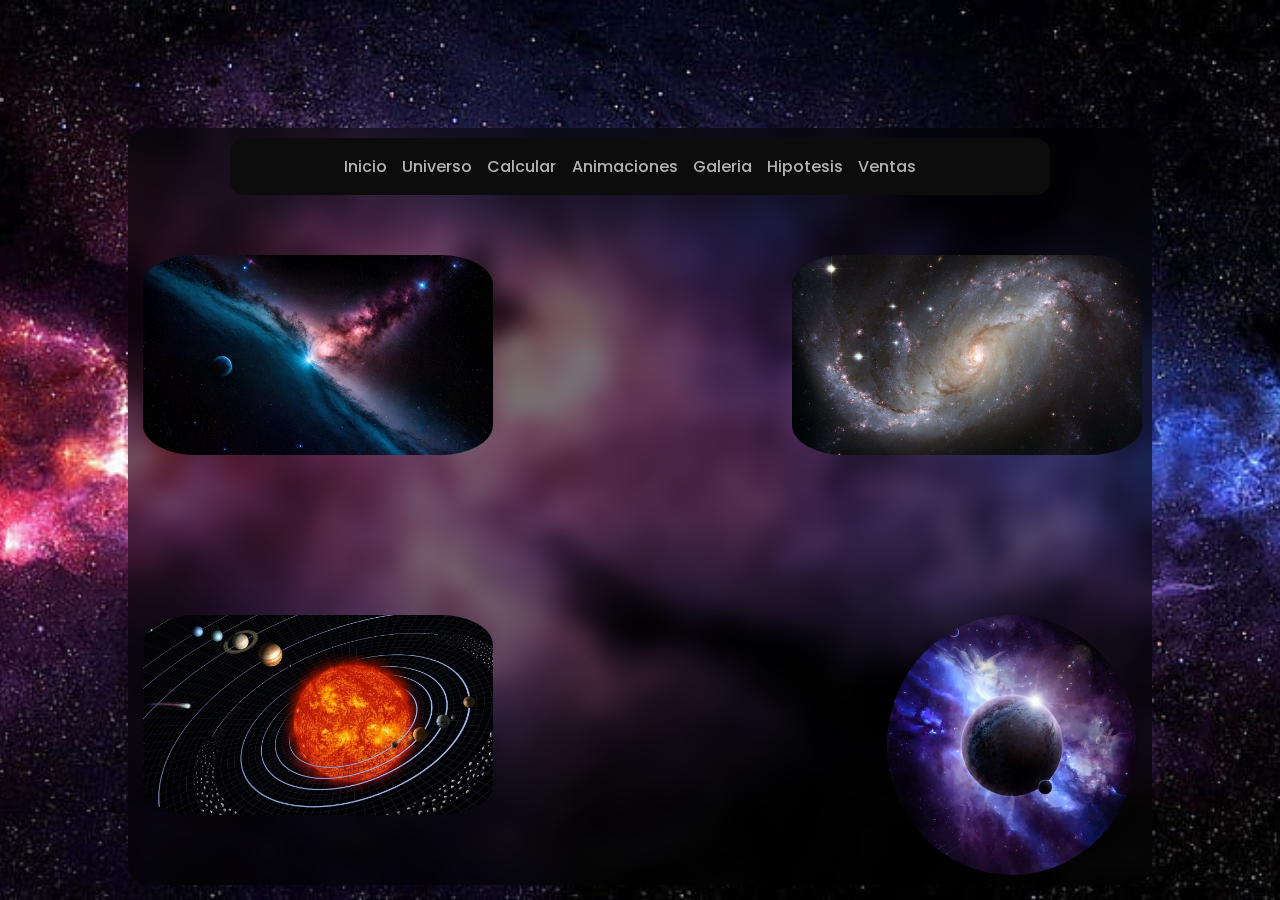
<file: index.html>
<!DOCTYPE html>
<html lang="es">
<head>
    <meta charset="UTF-8">
    <meta name="viewport" content="width=device-width, initial-scale=1.0">
    <title>Inicio</title>
    <link rel="stylesheet" href="./css/inicio.css">
    <link rel="stylesheet" href="./css/mediaquery.css">
    <link rel="stylesheet" href="https://cdnjs.cloudflare.com/ajax/libs/font-awesome/6.4.2/css/all.min.css" integrity="sha512-z3gLpd7yknf1YoNbCzqRKc4qyor8gaKU1qmn+CShxbuBusANI9QpRohGBreCFkKxLhei6S9CQXFEbbKuqLg0DA==" crossorigin="anonymous" referrerpolicy="no-referrer" />
</head>
<body>
     
    
    <div class="cuadroCentro">
       <label for="" class="icons">
                <i class="fa fa-bars"></i>    
            </label>
        <header class="header">
           
        <nav class="navbar">
            <a href="inicio.html"><i class="fa fa-house"></i>  Inicio</a>
             <a href="universo.html"><i class="fa fa-earth-americas"></i> Universo</a>
             <a href="calcular.html"><i class="fa fa-calculator"></i> Calcular</a>
             <a href="animaciones.html"><i class="fa fa-wand-magic-sparkles"></i> Animaciones</a>
             <a href="galeria.html"><i class="fa fa-image"></i> Galeria</a>
             <a href="hipotesis.html"><i class="fa fa-comments"></i> Hipotesis</a>
             <a href="ventas.html"><i class="fa fa-cart-shopping"></i> Ventas</a>
        </nav>
       </header> 
      
  <div class="imagenesarriba">
        <div class="img3"><img src="./img/galaxia1.jpg" alt=""></div> 
        <div class="img1"><img src="./img/galaxia.jpg" alt=""></div>
    </div>
        <h1 class="paragraph">UNIVERSO</h1>

        <div class="imagenesabajo">
            <div class="img1"><img src="./img/sistemasolar.jpg" alt=""></div> 
            <div class="img2"><img src="./img/planeta.webp" alt=""></div>
        </div>

    </div>

</body>
</html>
</file>
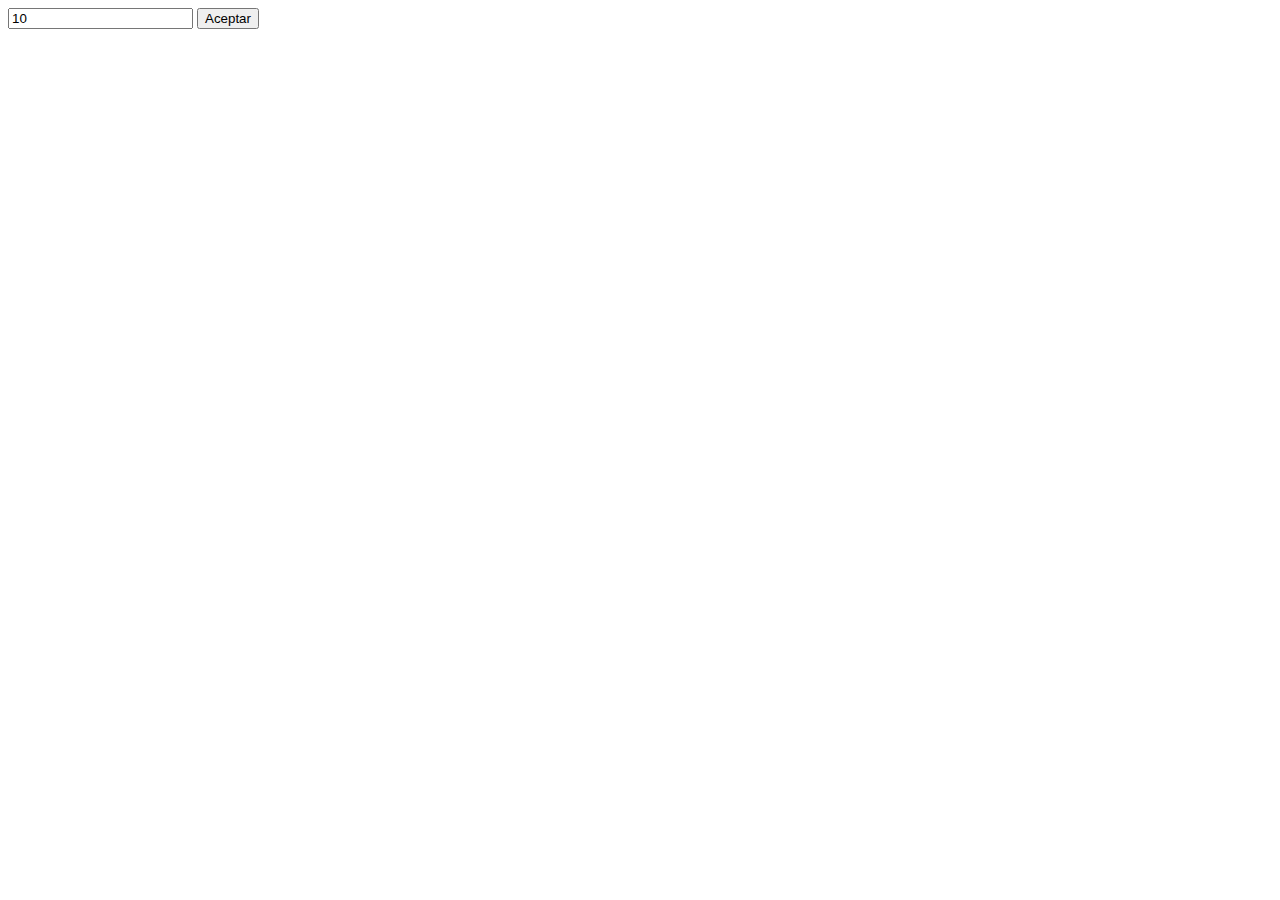
<file: unidad3/index.html>
<!DOCTYPE html>
<html lang="es">
<head>
    <meta charset="UTF-8">
    <meta name="viewport" content="width=device-width, initial-scale=1.0">
    <title>JavaScript</title>
</head>
<body>

    <input type="text" id="txtNumero" value="10">
    <button id="btnAceptar">Aceptar</button>
    
    <script>
      // alert("Hola mundo");
      //console.log("hola mundo")

      var txtNumero=document.getElementById("txtNumero")
      var btn = document.getElementById("btnAceptar")
      btn.addEventListener('click',()=>{

        let x =txtNumero.value
        if(x < 18){
            alert("Eres menor de edad y has vivido: "+(x*365))
        }else if (x>=18 && x<=60){
            alert("Eres mayor de edad y has vivido: "+(x*365))
        }else{
            alert("Ya vas con mamá Coco y has vivido: "+(x*365))
        }

        btn.style.backgroundColor="#f00"
      })

    </script>

</body>
</html>
</file>
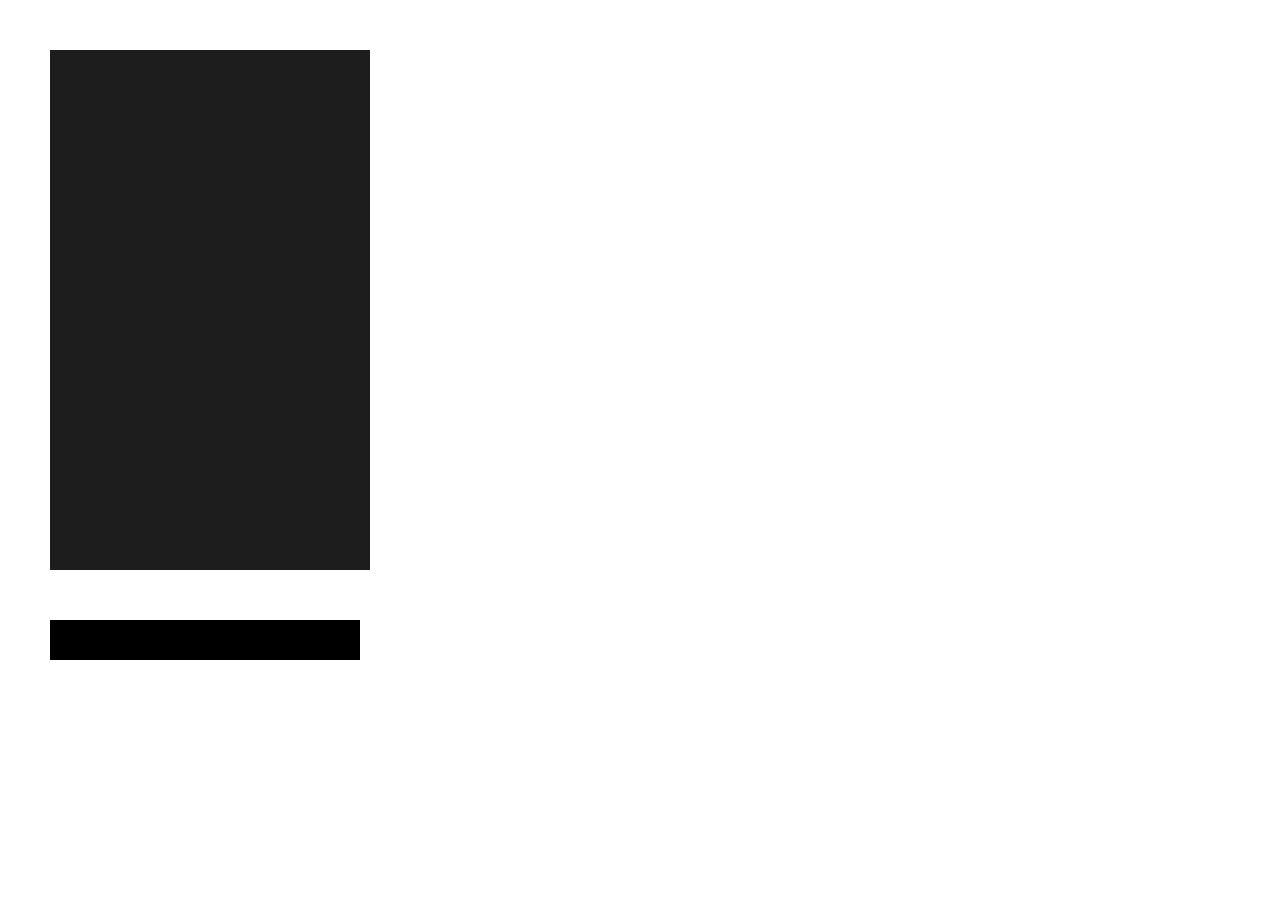
<file: unidad3/dom/index.html>
<!DOCTYPE html>
<html lang="es">
<head>
    <meta charset="UTF-8">
    <meta name="viewport" content="width=device-width, initial-scale=1.0">
    <title>Document</title>
    <link rel="stylesheet" href="styles.css">

</head>
<body>

   <div>
    <ul id="mensajes"></ul>
   </div>

   <div>
    <input type="text" id="txtMensaje">
   </div>

   <script>
      window.onload =()=>{
        var mensajes = document.querySelector("#mensajes")
        var txtMensaje = document.querySelector("#txtMensaje")
        var todo =""

        txtMensaje.addEventListener('keyup',(evt)=>{
            if(evt.keyCode ==13){
                todo+=`<li><div>${txtMensaje.value}</div></li>`
                 txtMensaje.value=""
                 mensajes.innerHTML = todo.trim() 
                 mensajes.scrollTop = mensajes.scrollHeight;
                 

            } 
        })

      }//funcion load

   </script>
    
</body>
</html>
</file>
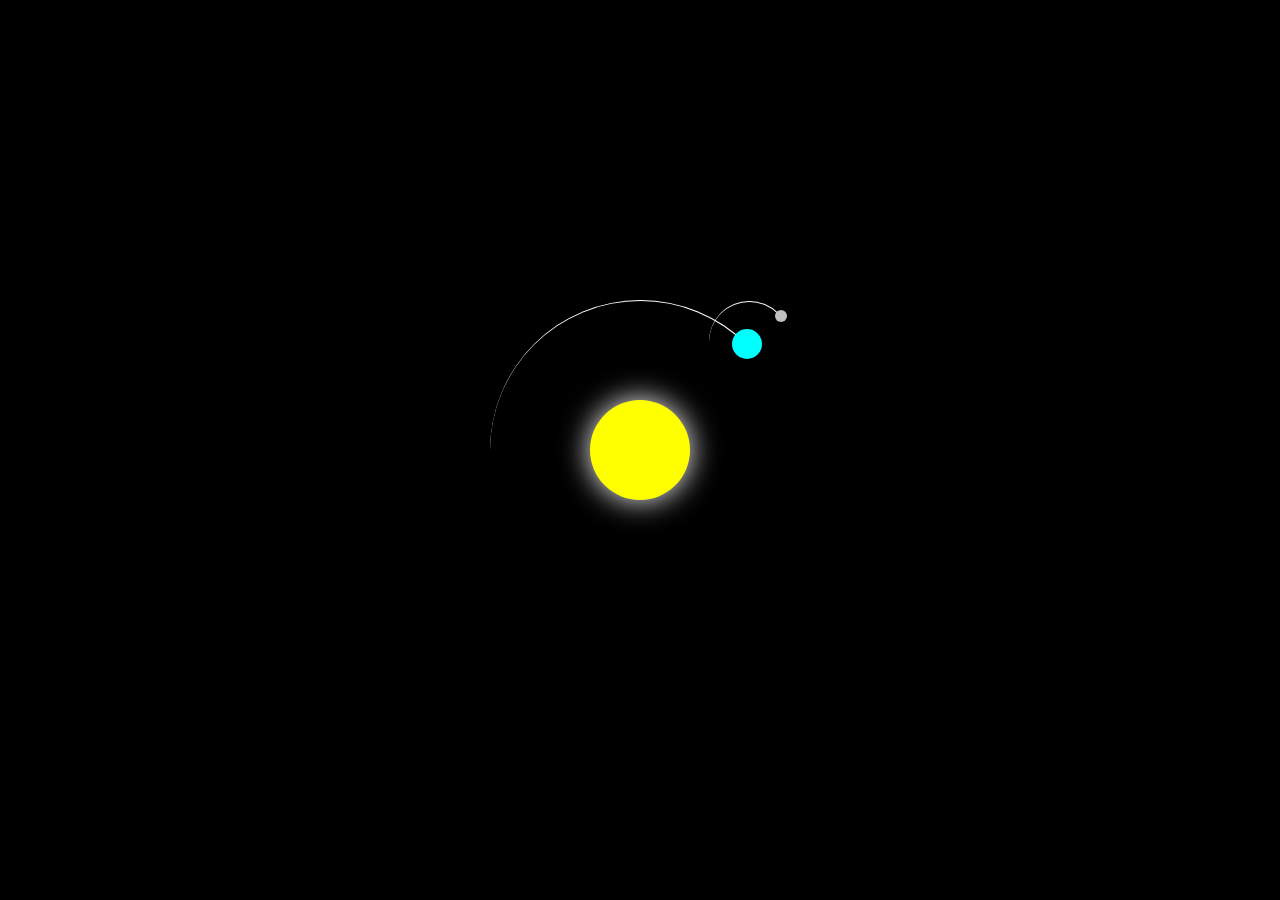
<file: animaciones.html>
<!DOCTYPE html>
<html lang="es">
<head>
    <meta charset="UTF-8">
    <meta name="viewport" content="width=device-width, initial-scale=1.0">
    <title>Animaciones</title>
    <link rel="stylesheet" href="./css/animaciones.css">
    <link rel="stylesheet" href="https://cdnjs.cloudflare.com/ajax/libs/font-awesome/6.4.2/css/all.min.css" integrity="sha512-z3gLpd7yknf1YoNbCzqRKc4qyor8gaKU1qmn+CShxbuBusANI9QpRohGBreCFkKxLhei6S9CQXFEbbKuqLg0DA==" crossorigin="anonymous" referrerpolicy="no-referrer" />
</head>

<body>
   <div class="conteiner">
        <div class="sol"></div>
           <div class="tierra">
              <div class="luna"></div>
           </div>
   </div>    
</body>
</html>
</file>
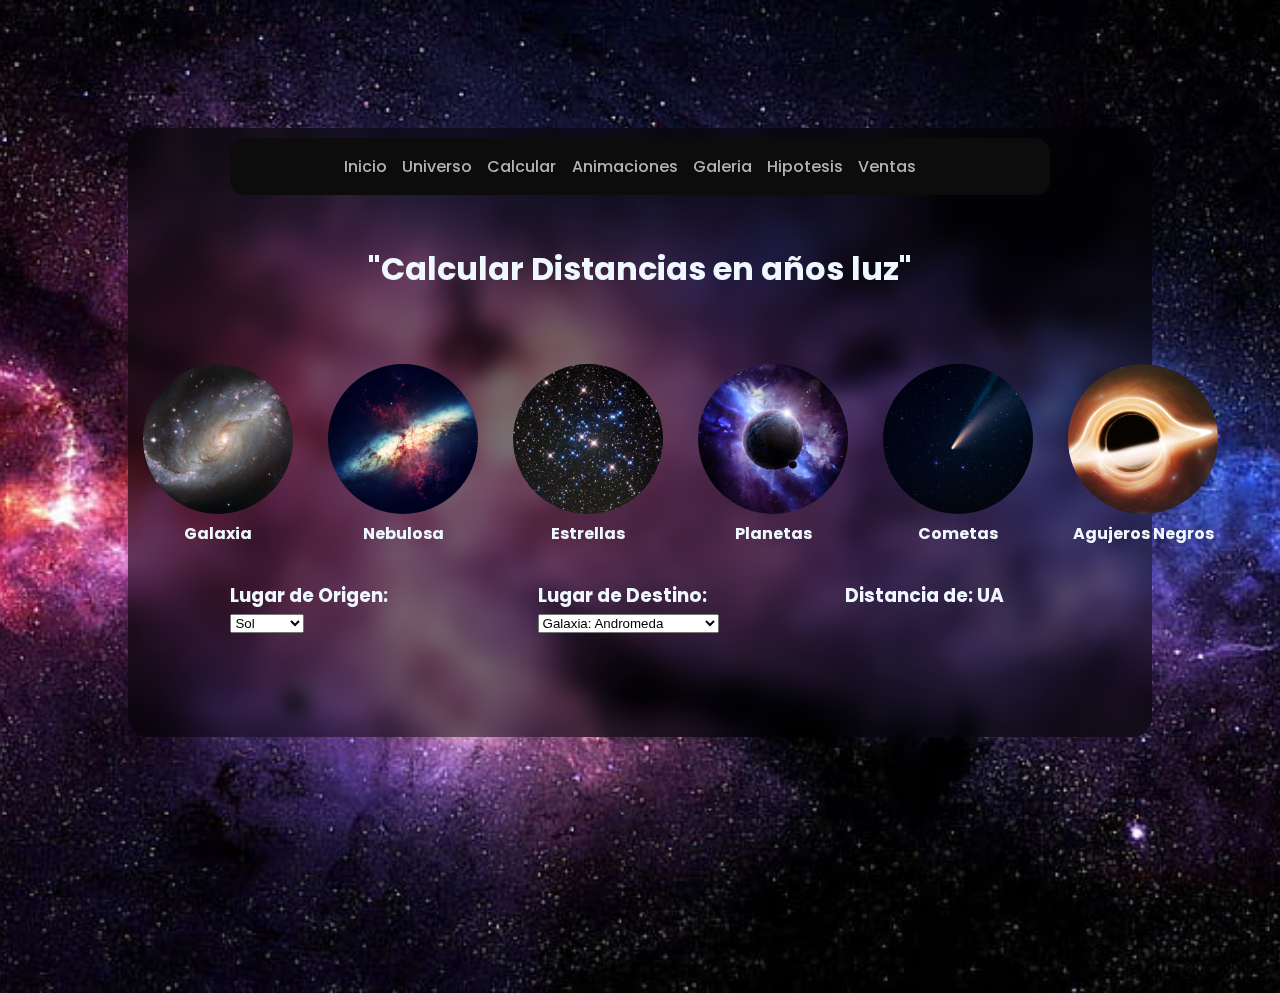
<file: calcular.html>
<!DOCTYPE html>
<html lang="es">
<head>
    <meta charset="UTF-8">
    <meta name="viewport" content="width=device-width, initial-scale=1.0">
    <title>Calcular</title>
    <link rel="stylesheet" href="./css/calcular.css">
    <link rel="stylesheet" href="https://cdnjs.cloudflare.com/ajax/libs/font-awesome/6.4.2/css/all.min.css" integrity="sha512-z3gLpd7yknf1YoNbCzqRKc4qyor8gaKU1qmn+CShxbuBusANI9QpRohGBreCFkKxLhei6S9CQXFEbbKuqLg0DA==" crossorigin="anonymous" referrerpolicy="no-referrer" />
</head>
<body>
    
    <div class="cuadroCentro">
        <header class="header">
           <label for="" class="icons">
               <i class="fa fa-bars"></i>    
           </label>
           
       
       <nav class="navbar">
           <a href="inicio.html"><i class="fa fa-house"></i>  Inicio</a>
            <a href="universo.html"><i class="fa fa-earth-americas"></i> Universo</a>
            <a href="calcular.html"><i class="fa fa-calculator"></i> Calcular</a>
            <a href="animaciones.html"><i class="fa fa-wand-magic-sparkles"></i> Animaciones</a>
            <a href="galeria.html"><i class="fa fa-image"></i> Galeria</a>
            <a href="hipotesis.html"><i class="fa fa-comments"></i> Hipotesis</a>
            <a href="ventas.html"><i class="fa fa-cart-shopping"></i> Ventas</a>
       </nav>
   </header> 

   <h1>"Calcular Distancias en años luz"</h1>

   <div class="contenedor">
       <figure>
           <div class="imgClass"><img src="./img/galaxia.jpg" alt=""><h4>Galaxia</h4></div> 
       </figure>

       <figure>
       <div class="imgClass"><img src="./img/galaxia2.jpg" alt=""><h4>Nebulosa </h4></div> 

       </figure>
       <figure>
       <div class="imgClass"><img src="./img/estrellas.jpg" alt=""><h4>Estrellas </h4></div>
       
       </figure> 

       <figure>
       <div class="imgClass"><img src="./img/planeta.webp" alt=""><h4>Planetas </h4></div>
       </figure> 

       <figure>
       <div class="imgClass"><img src="./img/cometa3.jpg" alt=""><h4>Cometas </h4></div> 
       </figure>

       <figure>
       <div class="imgClass"><img src="./img/hoyonegro2.jpg" alt=""><h4>Agujeros Negros</h4></div> 
       </figure>
   </div>

     <br>

   <div class="contenedorCalcular1">
    <h3>Lugar de Origen:</h3>
                            <select name="Origen" id="">
                            <option value="">Sol</option>
                            <option value="">Mercurio</option>
                            <option value="">Venus</option>
                            <option value="">Tierra</option>
                            <option value="">Luna</option>
                            <option value="">Marte</option>
                            <option value="">Jupiter</option>
                            <option value="">Saturno</option>
                            <option value="">Urano</option>
                            <option value="">Neptuno</option>
                            <option value="">Pluton</option>
                            </select>
        </div>

   <div class="contenedorCalculadora2">
    <h3>Lugar de Destino:</h3>
                            <select name="Destino" id="">
                            <option value="">Galaxia: Andromeda</option>
                            <option value="">Galaxia: del Triangulo</option>
                            <option value="">Nebulosa: Cangrejo</option>
                            <option value="">Nebulosa: de Orion</option>
                            <option value="">Estrella: Sirio</option>
                            <option value="">Estrella: Betelgeuse</option>
                            <option value="">Cometa: Hartley </option>
                            <option value="">Cometa: Stephan</option>
                            <option value="">Agujero Negro: Ton 618</option>
                            <option value="">Agujero Negro: Sagitario A</option>
                            </select>
   </div>


     <div class="total">
      <h3>Distancia de:    UA</h3>
     </div>


   </div>
    
</body>
</html>
</file>
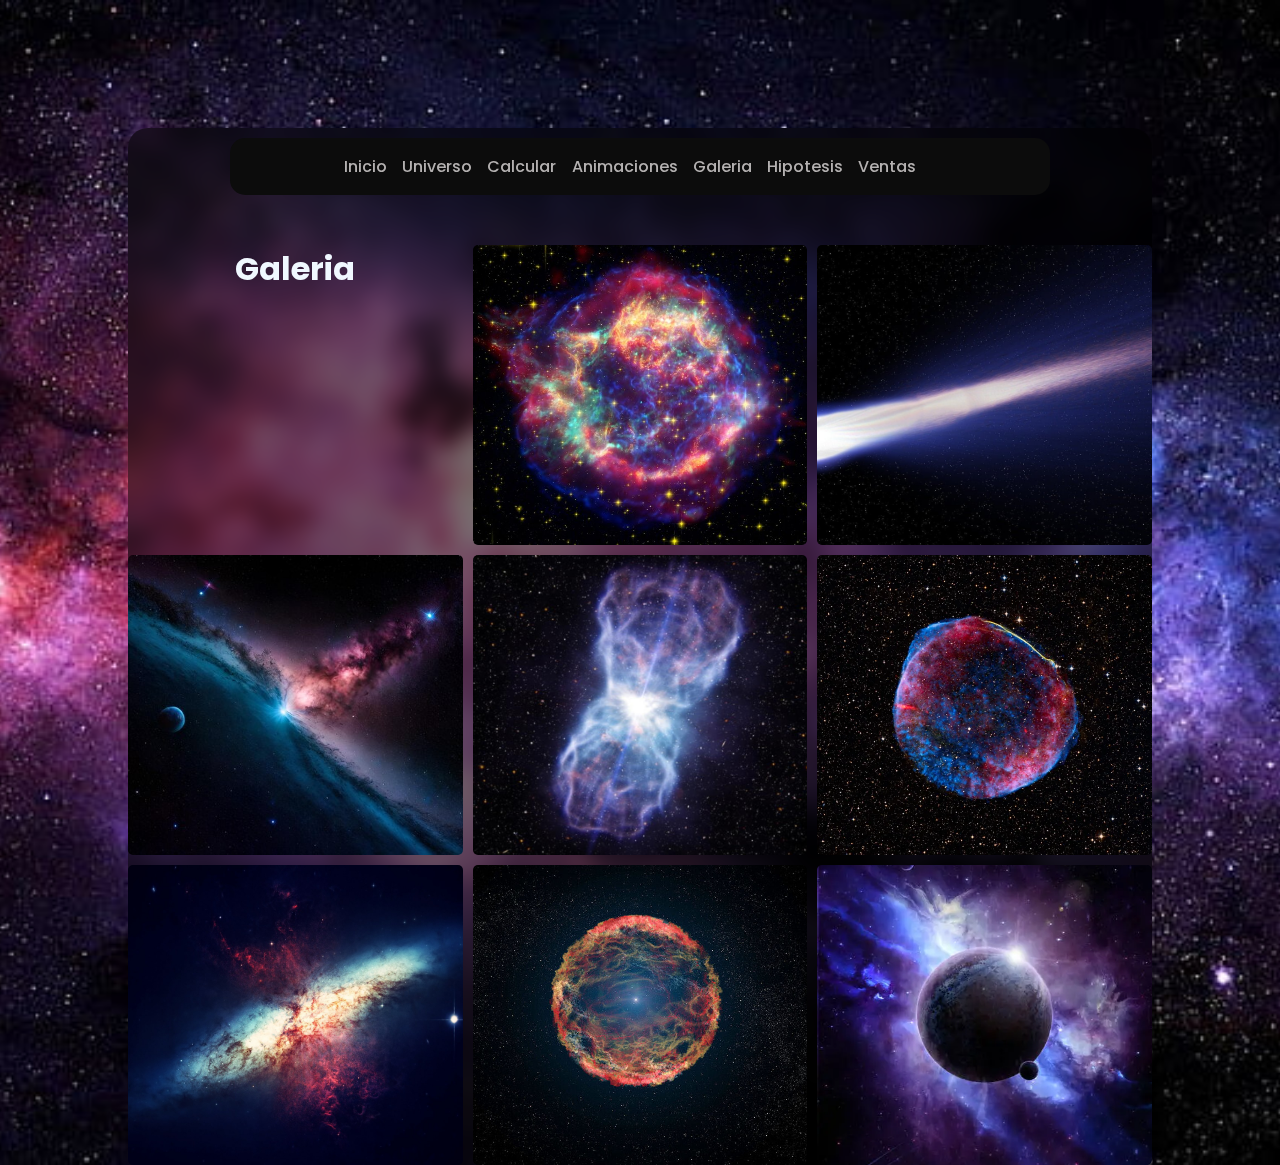
<file: galeria.html>
<!DOCTYPE html>
<html lang="es">
<head>
    <meta charset="UTF-8">
    <meta name="viewport" content="width=device-width, initial-scale=1.0">
    <title>Galeria</title>
    <link rel="stylesheet" href="./css/galeria.css">
    <link rel="stylesheet" href="https://cdnjs.cloudflare.com/ajax/libs/font-awesome/6.4.2/css/all.min.css" integrity="sha512-z3gLpd7yknf1YoNbCzqRKc4qyor8gaKU1qmn+CShxbuBusANI9QpRohGBreCFkKxLhei6S9CQXFEbbKuqLg0DA==" crossorigin="anonymous" referrerpolicy="no-referrer" />
</head>
<body>

    <div class="cuadroCentro">
        <header class="header">
           <label for="" class="icons">
               <i class="fa fa-bars"></i>    
           </label>
           
       
       <nav class="navbar">
           <a href="inicio.html"><i class="fa fa-house"></i>  Inicio</a>
            <a href="universo.html"><i class="fa fa-earth-americas"></i> Universo</a>
            <a href="calcular.html"><i class="fa fa-calculator"></i> Calcular</a>
            <a href="animaciones.html"><i class="fa fa-wand-magic-sparkles"></i> Animaciones</a>
            <a href="galeria.html"><i class="fa fa-image"></i> Galeria</a>
            <a href="hipotesis.html"><i class="fa fa-comments"></i> Hipotesis</a>
            <a href="ventas.html"><i class="fa fa-cart-shopping"></i> Ventas</a>
       </nav>
   </header> 

   <div class="contenedorGaleria">
    <h1>Galeria</h1>
    <div>
        <img src="./img/supernova.jpg" alt="">
        <div class="estrellas"><i class=" fa fa-star"></i></div>
    </div>
    <div>
        <img src="./img/cometa.jpg" alt="">
        <div class="estrellas"><i class=" fa fa-star"></i></div>
    </div>
    <div>
        <img src="./img/galaxia1.jpg" alt="">
        <div class="estrellas"><i class=" fa fa-star"></i></div>
    </div>
    <div>
        <img src="./img/cuasar.jpeg" alt="">
        <div class="estrellas"><i class=" fa fa-star"></i></div>
    </div>
    <div>
        <img src="./img/supernova2.webp" alt="">
        <div class="estrellas"><i class=" fa fa-star"></i></div>
    </div>
    <div>
        <img src="./img/galaxia2.jpg" alt="">
        <div class="estrellas"><i class=" fa fa-star"></i></div>
    </div>
    <div>
        <img src="./img/supernova3.jpg" alt="">
        <div class="estrellas"><i class=" fa fa-star"></i></div>
    </div>
    <div>
        <img src="./img/planeta.webp" alt="">
        <div class="estrellas"><i class=" fa fa-star"></i></div>
    </div>
        
   </div>
   
   </div>
    
</body>
</html>
</file>
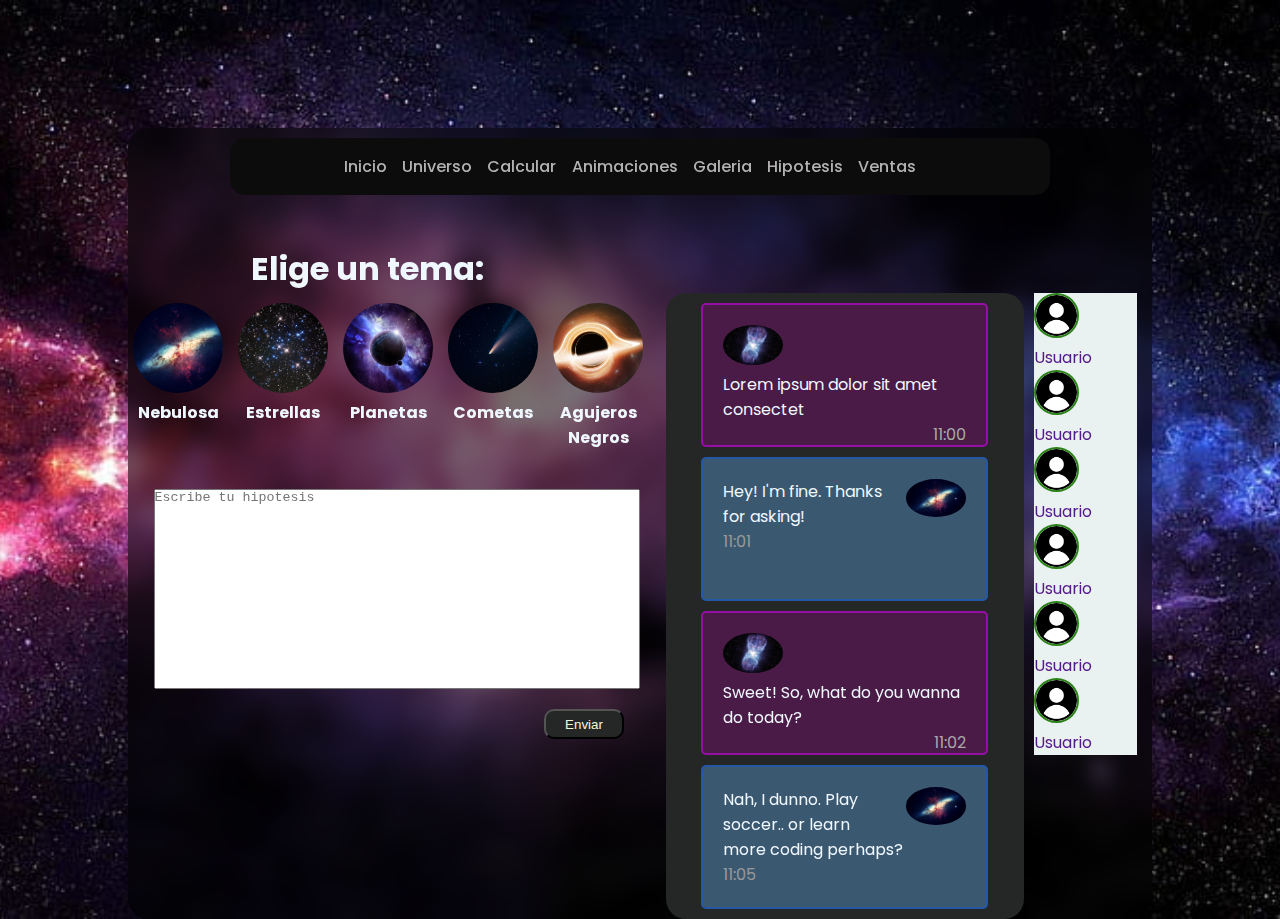
<file: hipotesis.html>
<!DOCTYPE html>
<html lang="en">
<head>
    <meta charset="UTF-8">
    <meta name="viewport" content="width=device-width, initial-scale=1.0">
    <title>Hipotesis</title>
    <link rel="stylesheet" href="./css/hipotesis.css">
    <link rel="stylesheet" href="https://cdnjs.cloudflare.com/ajax/libs/font-awesome/6.4.2/css/all.min.css" integrity="sha512-z3gLpd7yknf1YoNbCzqRKc4qyor8gaKU1qmn+CShxbuBusANI9QpRohGBreCFkKxLhei6S9CQXFEbbKuqLg0DA==" crossorigin="anonymous" referrerpolicy="no-referrer" />
</head>
<body>
    <div class="cuadroCentro">
        <header class="header">
           <label for="" class="icons">
               <i class="fa fa-bars"></i>    
           </label>
           
       
       <nav class="navbar">
           <a href="inicio.html"><i class="fa fa-house"></i>  Inicio</a>
            <a href="universo.html"><i class="fa fa-earth-americas"></i> Universo</a>
            <a href="calcular.html"><i class="fa fa-calculator"></i> Calcular</a>
            <a href="animaciones.html"><i class="fa fa-wand-magic-sparkles"></i> Animaciones</a>
            <a href="galeria.html"><i class="fa fa-image"></i> Galeria</a>
            <a href="hipotesis.html"><i class="fa fa-comments"></i> Hipotesis</a>
            <a href="ventas.html"><i class="fa fa-cart-shopping"></i> Ventas</a>
       </nav>
   </header> 

  
   
   <div class="elige">
      <h1> Elige un tema: </h1>
   </div>

   <div class="cajaIzquierda">

   <div class="opciones">
    <figure>
      <div class="imgClass"><img src="./img/galaxia2.jpg" alt=""><h4>Nebulosa </h4></div> 

      </figure>
      <figure>
      <div class="imgClass"><img src="./img/estrellas.jpg" alt=""><h4>Estrellas </h4></div>
      
      </figure> 

      <figure>
      <div class="imgClass"><img src="./img/planeta.webp" alt=""><h4>Planetas </h4></div>
      </figure> 

      <figure>
      <div class="imgClass"><img src="./img/cometa3.jpg" alt=""><h4>Cometas </h4></div> 
      </figure>

      <figure>
       <div class="imgClass"><img src="./img/hoyonegro2.jpg" alt=""><h4>Agujeros Negros</h4></div> 
       </figure>

   </div>

 <div class="Mensaje">
     <textarea placeholder="Escribe tu hipotesis" style="resize: none;"></textarea>
     <button>Enviar</button>
   </div>

</div>
  

   
   <div class="fondoChat">
   <div class="container">
    <img src="./img/cuasar.jpeg" alt="Avatar">
    <p>Lorem ipsum dolor sit amet consectet</p>
    <span class="time-right">11:00</span><i class="fa fa-heart"></i><i class="fa fa-comment"></i><i class="fa fa-paper-plane"></i>
  </div>
  
  <div class="container darker">
    <img src="./img/galaxia2.jpg" alt="Avatar" class="right">
    <p>Hey! I'm fine. Thanks for asking!</p>
    <span class="time-left">11:01</span><i class="fa fa-heart"></i><i class="fa fa-comment"></i><i class="fa fa-paper-plane"></i>
  </div>
  
  <div class="container">
    <img src="./img/cuasar.jpeg" alt="Avatar">
    <p>Sweet! So, what do you wanna do today?</p>
    <span class="time-right">11:02</span><i class="fa fa-heart"></i><i class="fa fa-comment"></i><i class="fa fa-paper-plane"></i>
  </div>
  
  <div class="container darker">
    <img src="./img/galaxia2.jpg" alt="Avatar" class="right">
    <p>Nah, I dunno. Play soccer.. or learn more coding perhaps?</p>
    <span class="time-left">11:05</span><i class="fa fa-heart"></i><i class="fa fa-comment"></i><i class="fa fa-paper-plane"></i>
  </div>

   </div>

   <div class="EnLinea">
    <a href="">
      <img src="./img/usuario.png" alt="" class="imgProfile online">
      Usuario
  </a>
  <a href="">
    <img src="./img/usuario.png" alt="" class="imgProfile online">
     Usuario
</a>
<a href="">
  <img src="./img/usuario.png" alt="" class="imgProfile online">
    Usuario
</a>
<a href="">
  <img src="./img/usuario.png" alt="" class="imgProfile online">
  Usuario
</a>
<a href="">
  <img src="./img/usuario.png" alt="" class="imgProfile online">
  Usuario
</a>
<a href="">
  <img src="./img/usuario.png" alt="" class="imgProfile online">
  Usuario
</a>
   </div>

   </div>
    
    
</body>
</html>
</file>
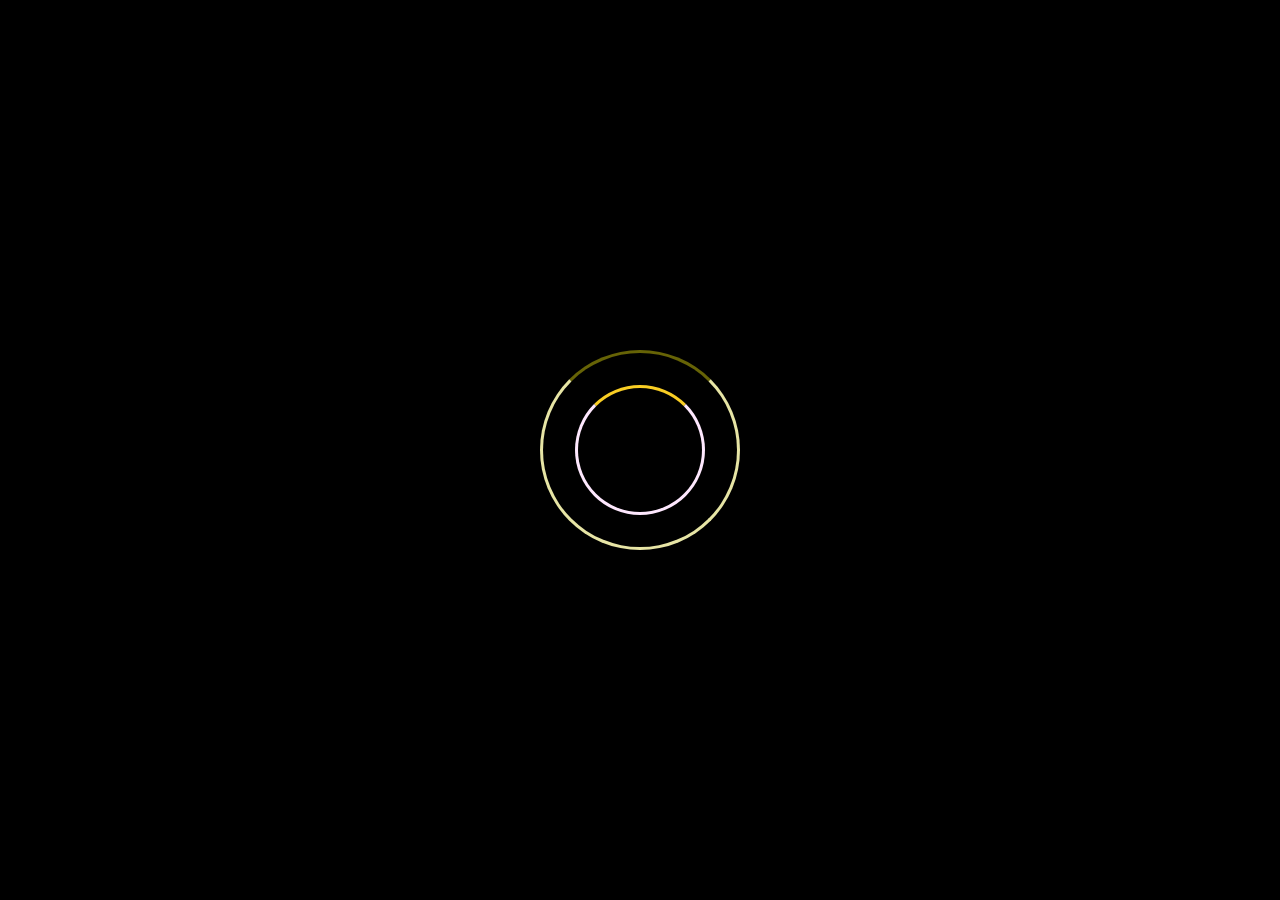
<file: hoyonegro.html>
<!DOCTYPE html>
<html lang="en">
<head>
    <meta charset="UTF-8">
    <meta name="viewport" content="width=device-width, initial-scale=1.0">
    <title>Hoyo negro</title>

    <style>
       *{
        margin: 0px;
        padding: 0px;
        box-sizing: border-box;
       }
       body{
        display: flex;
        align-items: center;
        justify-content: center;
        height: 100vh;
        background-color: black;
       }

       .circulo1{
        display: flex;
        align-items: center;
        justify-content: center;
        height: 200px;
        width: 200px;
        border-radius: 50%;
        border: 3px solid #e7e5a5;
        border-top: 3px solid #666306;
        animation: ani 3s linear infinite;

       }

       .circulo2{
        width: 130px;
        height: 130px;
        border-radius: 50%;
        border: 3px solid #fee8fe;
        border-top: 3px solid #f9ce24;
        animation:  ani 2s linear infinite;
       }

       @keyframes ani{
        0%{
            transform: rotate(0deg);
        }
        100%{
            transform: rotate(360deg);
        }
       }

    </style>
</head>
<body>

    <div class="container">
        <div class="circulo1">
            <div class="circulo2"></div>
        </div>
    </div>

    
</body>
</html>
</file>
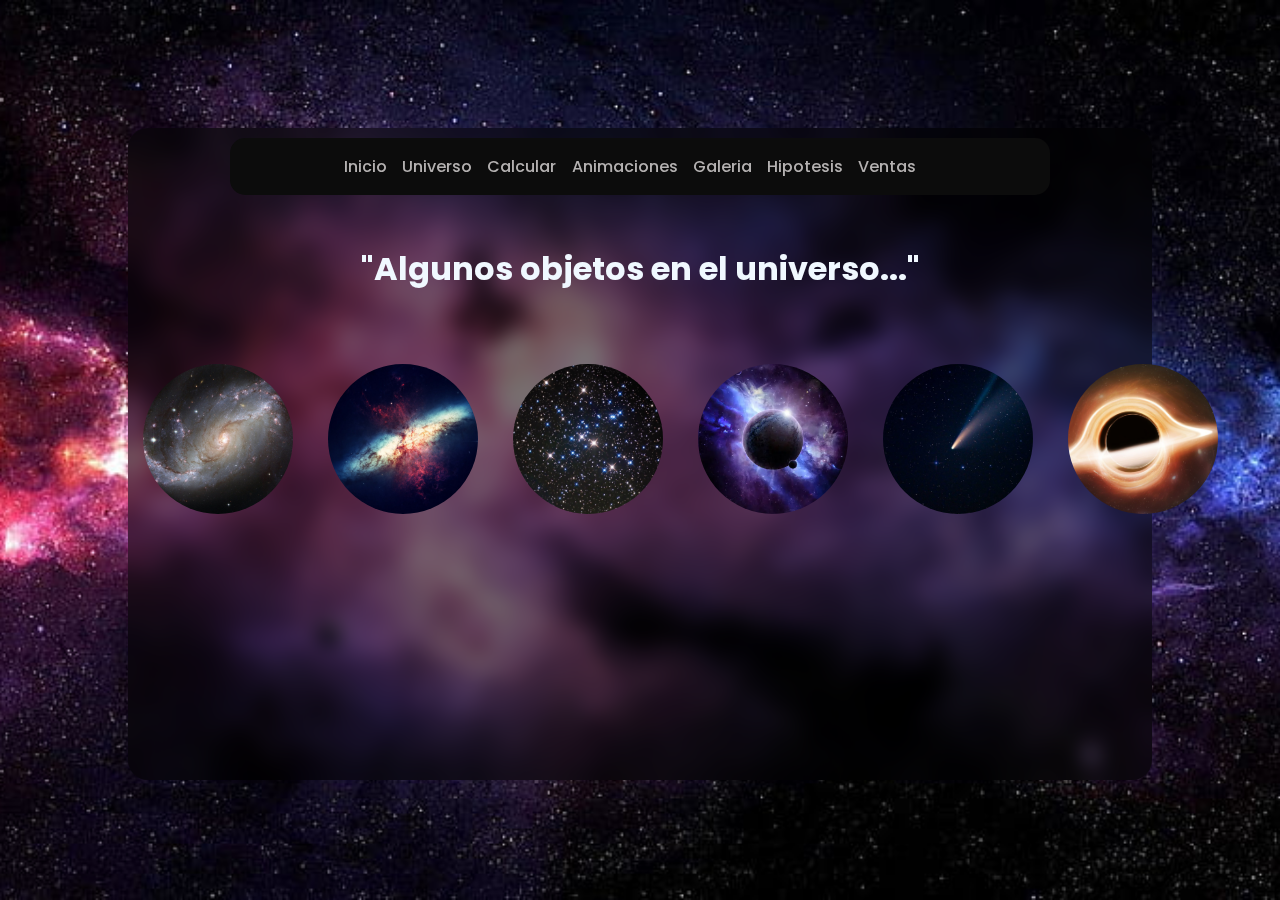
<file: universo.html>
<!DOCTYPE html>
<html lang="es">
<head>
    <meta charset="UTF-8">
    <meta name="viewport" content="width=device-width, initial-scale=1.0">
    <title>Universo</title>
    <link rel="stylesheet" href="./css/universo.css">
    <link rel="stylesheet" href="./css/mediaquery.css">
    <link rel="stylesheet" href="https://cdnjs.cloudflare.com/ajax/libs/font-awesome/6.4.2/css/all.min.css" integrity="sha512-z3gLpd7yknf1YoNbCzqRKc4qyor8gaKU1qmn+CShxbuBusANI9QpRohGBreCFkKxLhei6S9CQXFEbbKuqLg0DA==" crossorigin="anonymous" referrerpolicy="no-referrer" />
</head>
<body>

    <div class="cuadroCentro">
        <header class="header">
           <label for="" class="icons">
               <i class="fa fa-bars"></i>    
           </label>
           
       
       <nav class="navbar">
           <a href="inicio.html"><i class="fa fa-house"></i>  Inicio</a>
            <a href="universo.html"><i class="fa fa-earth-americas"></i> Universo</a>
            <a href="calcular.html"><i class="fa fa-calculator"></i> Calcular</a>
            <a href="animaciones.html"><i class="fa fa-wand-magic-sparkles"></i> Animaciones</a>
            <a href="galeria.html"><i class="fa fa-image"></i> Galeria</a>
            <a href="hipotesis.html"><i class="fa fa-comments"></i> Hipotesis</a>
            <a href="ventas.html"><i class="fa fa-cart-shopping"></i> Ventas</a>
       </nav>
       </header> 

    <h1>"Algunos objetos en el universo..."</h1>

    <div class="contenedor">
        <figure>
            <div class="imgClass"><img src="./img/galaxia.jpg" alt=""> 
                <figcaption><h4>Galaxia:</h4><br>Conjuntos enormes de nebulosas, estrellas y materia interestelar, que gravitan alrededor de un centro común.</figcaption>
            </div> 
        </figure>

        <figure>
        <div class="imgClass"><img src="./img/galaxia2.jpg" alt=""> 
            <figcaption><h4>Nebulosa: </h4><br>Nubes de gas y polvo, sin formas definidas. Están dispersas por el espacio, dentro de una galaxia.</figcaption>
        </div> 

        </figure>
        <figure>
        <div class="imgClass"><img src="./img/estrellas.jpg" alt="">
               <figcaption><h4>Estrellas: </h4><br>Cuerpos formados por gases calientes que emiten luz.</figcaption>
            </div>
        </figure> 

        <figure>
        <div class="imgClass"><img src="./img/planeta.webp" alt="">
               <figcaption><h4>Planetas: </h4><br>Cuerpos celestes esféricos que giran alrededor de una estrella.</figcaption>
        </div>
        </figure> 

        <figure>
        <div class="imgClass"><img src="./img/cometa3.jpg" alt="">
            <figcaption><h4>Cometas: </h4><br>Astros que giran alrededor del Sol en órbitas gigantescas; compuestos de gases volátiles y congelados.</figcaption>
        </div> 
        </figure>

        <figure>
        <div class="imgClass"><img src="./img/hoyonegro2.jpg" alt="">
            <figcaption><h4>Agujeros Negros:</h4><br>Regiones espaciales que concentran una gran cantidad de materia y que se generan a partir de la explosión de una estrella.</figcaption>
        </div> 
        </figure>
    </div>


   </div>
    
</body>
</html>
</file>
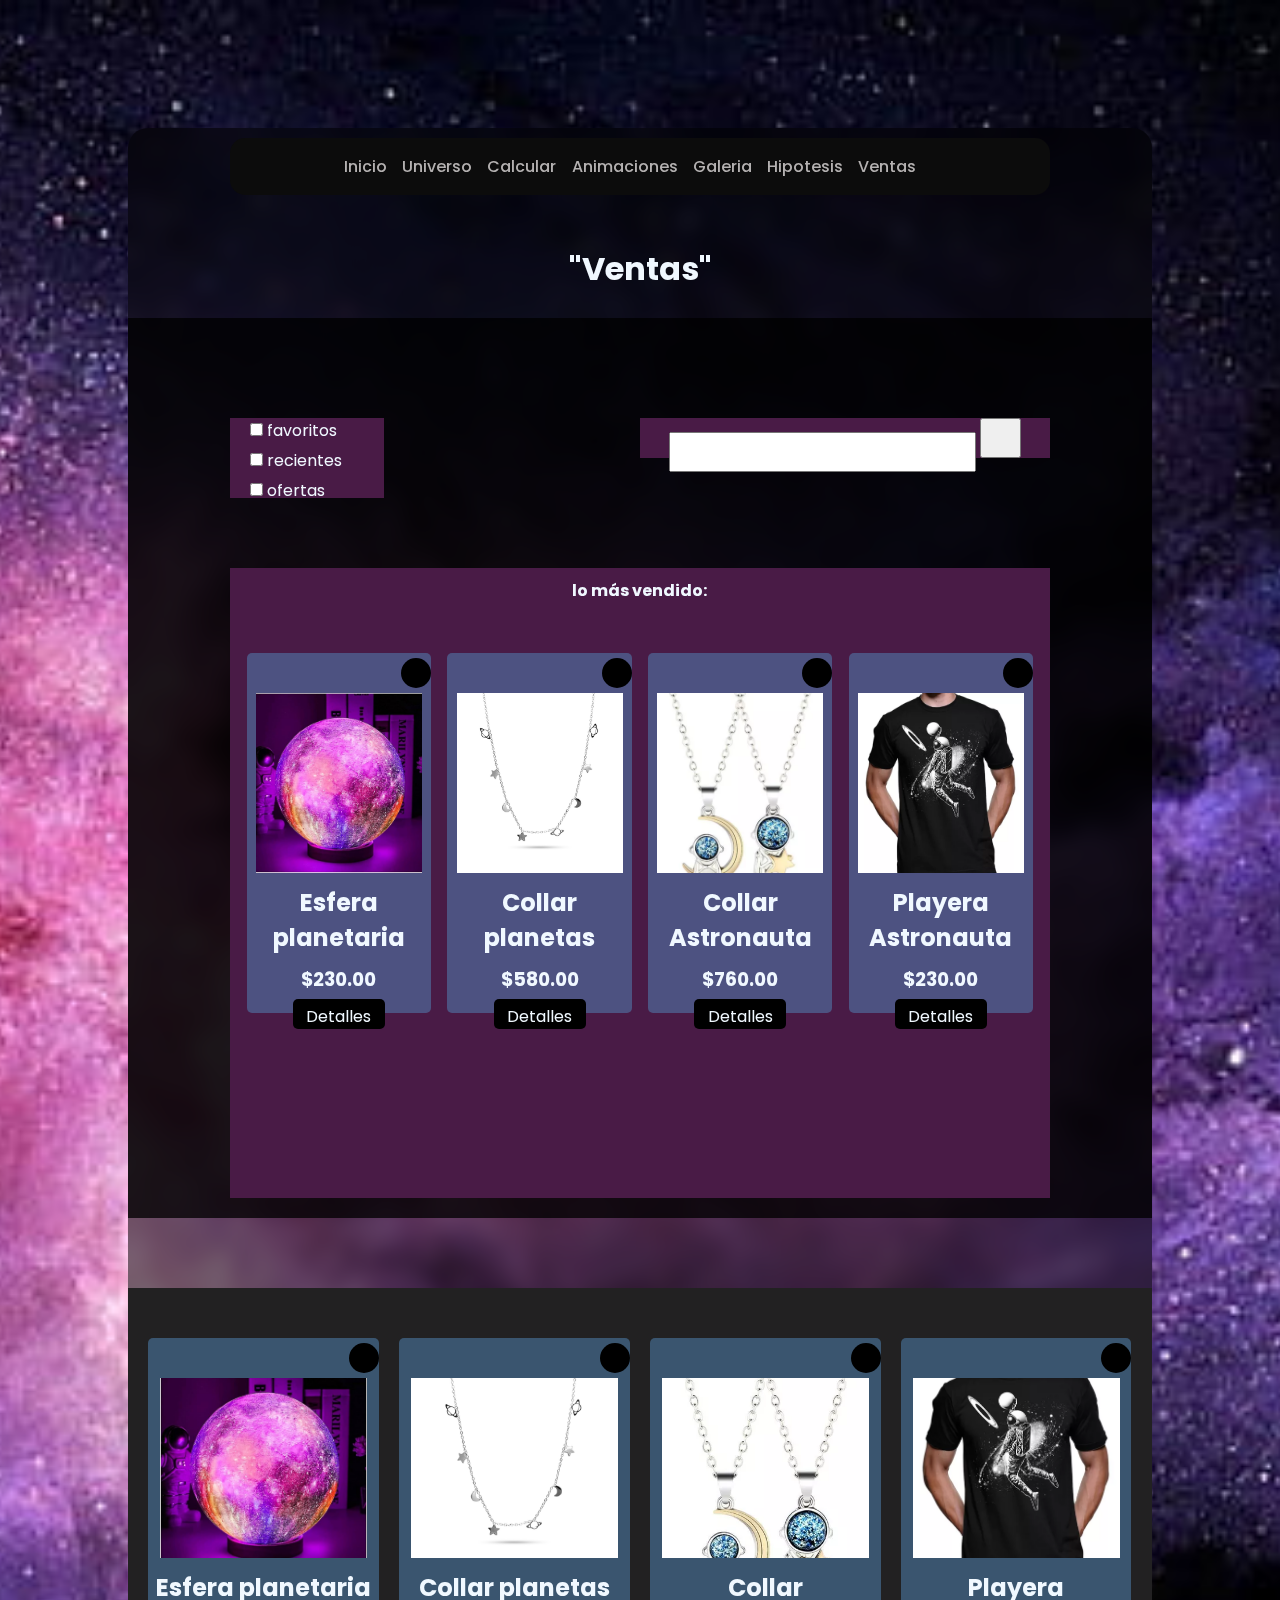
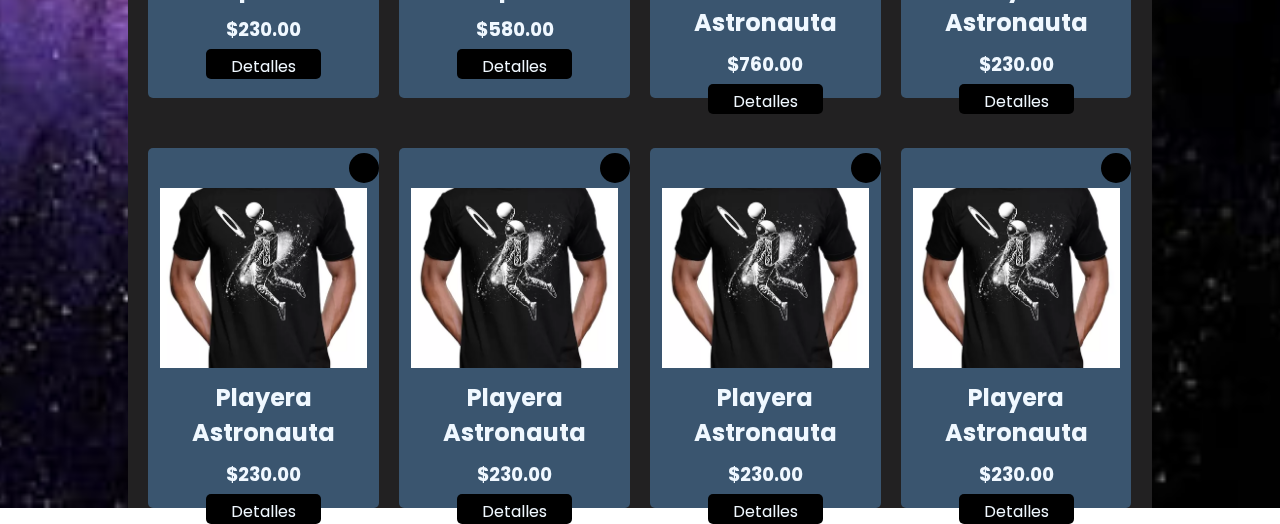
<file: ventas.html>
<!DOCTYPE html>
<html lang="es">
<head>
    <meta charset="UTF-8">
    <meta name="viewport" content="width=device-width, initial-scale=1.0">
    <title>Ventas</title>
    <link rel="stylesheet" href="../css/ventas.css">
    <link rel="stylesheet" href="https://cdnjs.cloudflare.com/ajax/libs/font-awesome/6.4.2/css/all.min.css" integrity="sha512-z3gLpd7yknf1YoNbCzqRKc4qyor8gaKU1qmn+CShxbuBusANI9QpRohGBreCFkKxLhei6S9CQXFEbbKuqLg0DA==" crossorigin="anonymous" referrerpolicy="no-referrer" />
</head>
<body>
    <div class="cuadroCentro">
        <header class="header">
           <label for="" class="icons">
               <i class="fa fa-bars"></i>    
           </label>
           
       
       <nav class="navbar">
           <a href="inicio.html"><i class="fa fa-house"></i>  Inicio</a>
            <a href="universo.html"><i class="fa fa-earth-americas"></i> Universo</a>
            <a href="calcular.html"><i class="fa fa-calculator"></i> Calcular</a>
            <a href="animaciones.html"><i class="fa fa-wand-magic-sparkles"></i> Animaciones</a>
            <a href="galeria.html"><i class="fa fa-image"></i> Galeria</a>
            <a href="hipotesis.html"><i class="fa fa-comments"></i> Hipotesis</a>
            <a href="ventas.html"><i class="fa fa-cart-shopping"></i> Ventas</a>
       </nav>
   </header> 

    <h1>"Ventas"</h1>
<br>
   <section id="seccion2"> 

    <div class="opciones">
       <div><label for="favoritos"><input type="checkbox" id="favoritos">   favoritos</label></div> 
       <div> <label for="recientes"><input type="checkbox" id="recientes">   recientes</label></div> 
       <div> <label for="ofertas"><input type="checkbox" id="ofertas">    ofertas</label></div> 
       
    </div>

       <div class="barraBuscar">
     <input type="search" name="" id=""> <button><i class="fa fa-magnifying-glass"></i></button>
       </div>
    <div>
         <h4>lo más vendido:</h4>
        <!--Card de Producto-->
        <div class="card">
            <div class="btnCart">
                <i class="fa fa-cart-shopping"></i>
            </div>
            <!--end card-->
            <img src="./img/producto1.jpg" alt="">
            <h2>Esfera planetaria</h2>
            <h3>
                <i class="fa fa-tag"></i>
                $230.00
            </h3>
          <a href="" class="btn">
            <i class="fa fa-arrow-right"></i>
               Detalles 
            
        </a>

        </div>

        <div class="card">
            <div class="btnCart">
                <i class="fa fa-cart-shopping"></i>
        </div>
        <img src="./img/producto2.jpg" alt="">
        <h2>Collar planetas</h2>
            <h3>
                <i class="fa fa-tag"></i>
                $580.00
            </h3>
          <a href="" class="btn">
            <i class="fa fa-arrow-right"></i>
               Detalles 
            
        </a>
       </div>

        <div class="card">
            <div class="btnCart">
                 <i class="fa fa-cart-shopping"></i>
            </div>
            <img src="./img/producto3.webp" alt="">
            <h2>Collar Astronauta</h2>
            <h3>
                <i class="fa fa-tag"></i>
                $760.00
            </h3>
          <a href="" class="btn">
            <i class="fa fa-arrow-right"></i>
               Detalles 
            
        </a>
        </div>

        <div class="card">
            <div class="btnCart">
                 <i class="fa fa-cart-shopping"></i>
            </div>
            <img src="./img/producto4.webp" alt="">
            <h2>Playera Astronauta</h2>
            <h3>
                <i class="fa fa-tag"></i>
                $230.00
            </h3>
          <a href="" class="btn">
            <i class="fa fa-arrow-right"></i>
               Detalles 
            
        </a>
        </div>



        <!--End Card-->
    </div>

    
</section>

   <br>
   
   <br>
   <section id="seccion3"> 

    <div>
         
        <!--Card de Producto-->
        <div class="card">
            <div class="btnCart">
                <i class="fa fa-cart-shopping"></i>
            </div>
            <!--end card-->
            <img src="./img/producto1.jpg" alt="">
            <h2>Esfera planetaria</h2>
            <h3>
                <i class="fa fa-tag"></i>
                $230.00
            </h3>
          <a href="" class="btn">
            <i class="fa fa-arrow-right"></i>
               Detalles 
            
        </a>

        </div>

        <div class="card">
            <div class="btnCart">
                <i class="fa fa-cart-shopping"></i>
        </div>
        <img src="./img/producto2.jpg" alt="">
        <h2>Collar planetas</h2>
            <h3>
                <i class="fa fa-tag"></i>
                $580.00
            </h3>
          <a href="" class="btn">
            <i class="fa fa-arrow-right"></i>
               Detalles 
            
        </a>
       </div>

        <div class="card">
            <div class="btnCart">
                 <i class="fa fa-cart-shopping"></i>
            </div>
            <img src="./img/producto3.webp" alt="">
            <h2>Collar Astronauta</h2>
            <h3>
                <i class="fa fa-tag"></i>
                $760.00
            </h3>
          <a href="" class="btn">
            <i class="fa fa-arrow-right"></i>
               Detalles 
            
        </a>
        </div>

        <div class="card">
            <div class="btnCart">
                 <i class="fa fa-cart-shopping"></i>
            </div>
            <img src="./img/producto4.webp" alt="">
            <h2>Playera Astronauta</h2>
            <h3>
                <i class="fa fa-tag"></i>
                $230.00
            </h3>
          <a href="" class="btn">
            <i class="fa fa-arrow-right"></i>
               Detalles 
            
        </a>
        </div>

        <div class="card">
            <div class="btnCart">
                 <i class="fa fa-cart-shopping"></i>
            </div>
            <img src="./img/producto4.webp" alt="">
            <h2>Playera Astronauta</h2>
            <h3>
                <i class="fa fa-tag"></i>
                $230.00
            </h3>
          <a href="" class="btn">
            <i class="fa fa-arrow-right"></i>
               Detalles 
            
        </a>
        </div>

        <div class="card">
            <div class="btnCart">
                 <i class="fa fa-cart-shopping"></i>
            </div>
            <img src="./img/producto4.webp" alt="">
            <h2>Playera Astronauta</h2>
            <h3>
                <i class="fa fa-tag"></i>
                $230.00
            </h3>
          <a href="" class="btn">
            <i class="fa fa-arrow-right"></i>
               Detalles 
            
        </a>
        </div>
        <div class="card">
            <div class="btnCart">
                 <i class="fa fa-cart-shopping"></i>
            </div>
            <img src="./img/producto4.webp" alt="">
            <h2>Playera Astronauta</h2>
            <h3>
                <i class="fa fa-tag"></i>
                $230.00
            </h3>
          <a href="" class="btn">
            <i class="fa fa-arrow-right"></i>
               Detalles 
            
        </a>
        </div>
        <div class="card">
            <div class="btnCart">
                 <i class="fa fa-cart-shopping"></i>
            </div>
            <img src="./img/producto4.webp" alt="">
            <h2>Playera Astronauta</h2>
            <h3>
                <i class="fa fa-tag"></i>
                $230.00
            </h3>
          <a href="" class="btn">
            <i class="fa fa-arrow-right"></i>
               Detalles 
            
        </a>
        </div>



        <!--End Card-->
    </div>

    
</section>
   </div>
    
</body>
</html>
</file>
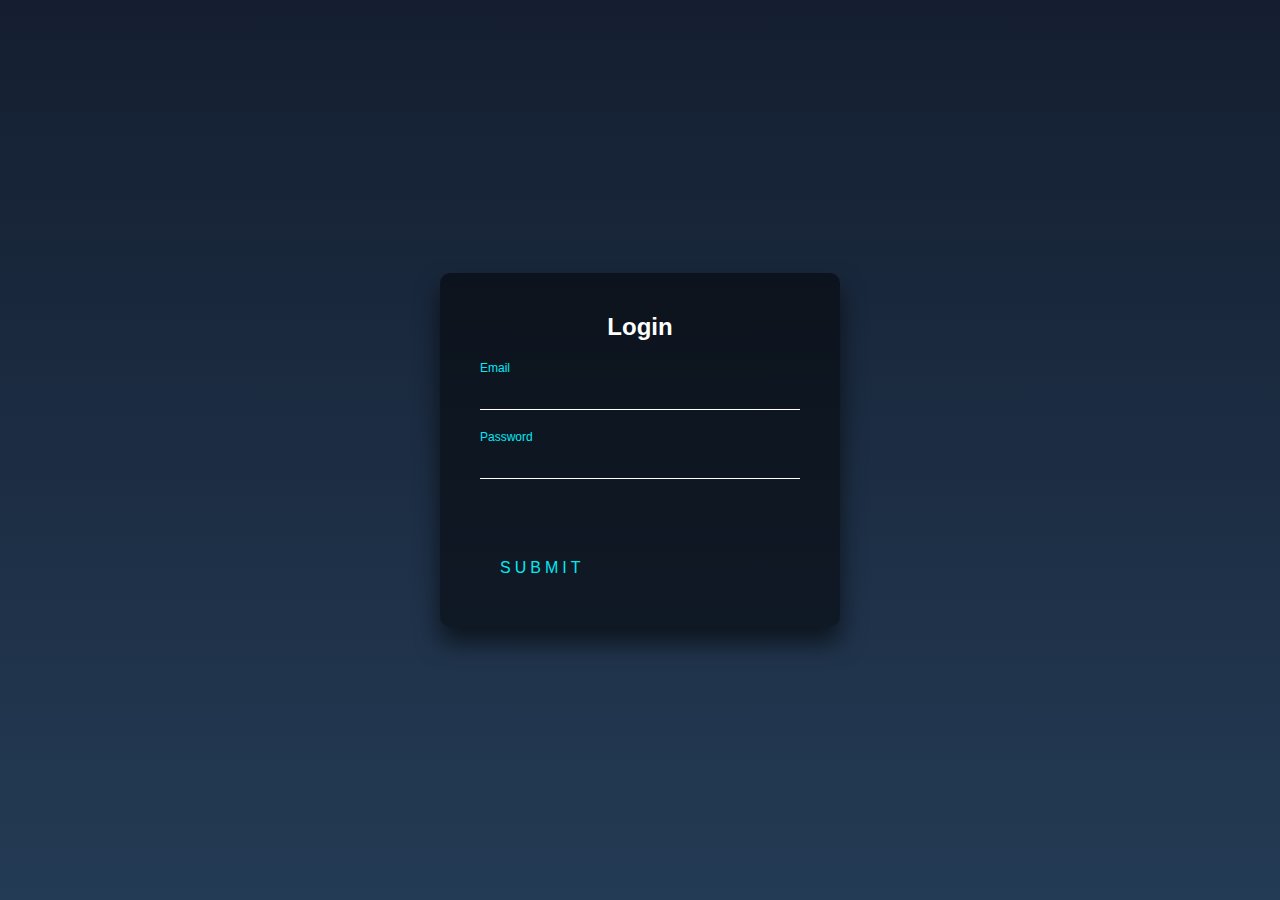
<file: validaciones/login.html>
<!DOCTYPE html>
<html lang="en">
<head>
    <meta charset="UTF-8">
    <meta name="viewport" content="width=device-width, initial-scale=1.0">
    <title>Login</title>
    <link rel="stylesheet" href="./css/styles.css">
</head>
<body>
    <div class="login-box">
        <h2>Login</h2>
        <form>
          <div class="user-box">
            <input type="email" name="" id="txtEmail">
            <label>Email</label>
          </div>
          <div class="user-box">
            <input type="password" name="" id="txtPassword">
            <label>Password</label>
          </div>
          <button type="submit" id="btnLogin">
            <span></span>
            <span></span>
            <span></span>
            <span></span>
            Submit
          </button>
          <div id="alerta">
            Error:
          </div>
          <div id="alertaSuccess"> 
            Datos Correctos 
          </div>

        </form>
      </div>

      <script src="./js/validacionlogin.js">
       
      </script>

</body>
</html>
</file>
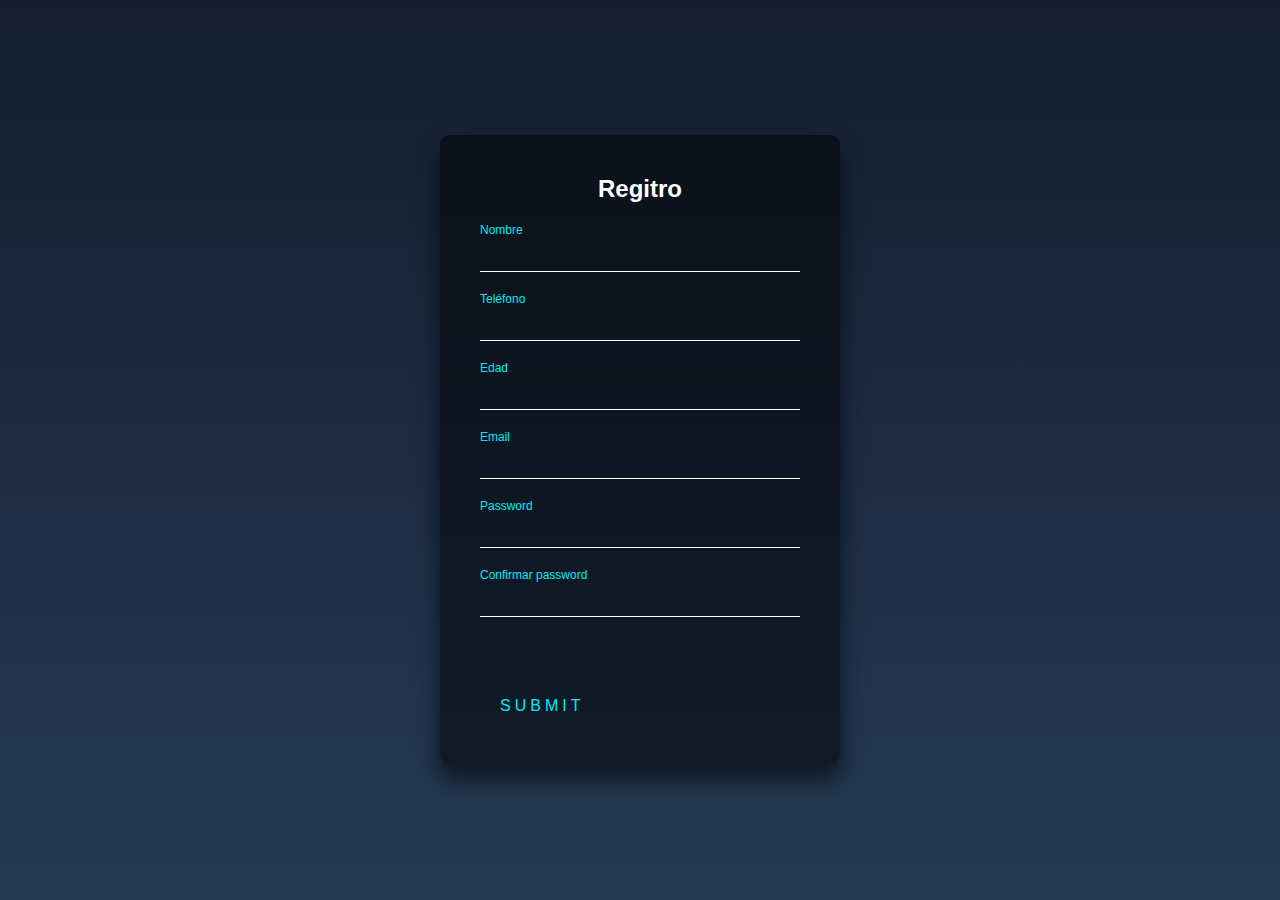
<file: validaciones/register.html>
<!DOCTYPE html>
<html lang="en">
<head>
    <meta charset="UTF-8">
    <meta name="viewport" content="width=device-width, initial-scale=1.0">
    <title>Registro</title>
    <link rel="stylesheet" href="./css/styles.css">
</head>
<body>
    <div class="login-box">
        <h2>Regitro</h2>
        <form>
            <div class="user-box">
                <input type="text" name="" id="txtNombre">
                <label>Nombre</label>
            </div>
            <div class="user-box">
                <input type="text" name="" id="txtTelefono">
                <label>Teléfono</label>
            </div>
            <div class="user-box">
                <input type="number" name="" id="txtEdad">
                <label>Edad</label>
            </div>
            <div class="user-box">
                <input type="email" name="" id="txtEmail">
                <label>Email</label>
            </div>
            <div class="user-box">
                <input type="password" name="" id="txtPassword">
                <label>Password</label>
            </div>
            <div class="user-box">
                <input type="password" name="" id="txtConfirmar">
                <label>Confirmar password</label>
            </div>
            <button type="submit" id="btnRegistro">
                <span></span>
                <span></span>
                <span></span>
                <span></span>
                Submit
            </button>
            <div id="alerta">
                Error:
              </div>
              <div id="alertaSuccess"> 
                Datos Correctos 
              </div>

        </form>
      </div>

      <script src="./js/validacionregistro.js">
       
      </script>

</body>
</html>
</file>
<file: css/inicio.css>
@import url('https://fonts.googleapis.com/css2?family=Montserrat:ital,wght@0,200;0,300;0,400;1,300&family=Poppins:ital,wght@0,100;0,200;0,300;0,400;1,100&display=swap');

*{
    margin: 0px;
    padding: 0px;
    box-sizing: border-box;
}

body{
    font-family: 'Poppins', sans-serif;
    min-height: 100vh;
    background: url("../img/fondo.jpg") no-repeat;
    background-size: cover;
    background-position: center;
}

.header{
    width: 80%;
    padding: 1rem 10%;
    background-color: rgb(12, 12, 12);
    justify-content: space-between;
    display: flex;
    align-items: center;
    margin-top: 10px;
    margin-left: 10%;
    margin-bottom: 50px;
    border-radius: 15px;

}

.cuadroCentro{
    position: relative;
    width: 80%;
    background: #00000085;
    border-radius: 20px;
    justify-content: center;
    align-items: center;
    backdrop-filter: blur(10px);
    color: aliceblue;
    float: left;
    margin-top: 10%;
    margin-left:10%;
}
h1{
    float: left;
    padding: 1%;
    letter-spacing: 2px;
    font-size: 60px;
    width: 100%;
    text-align: center;  
    color:aliceblue;
}

.paragraph{
  
    font-family: 'Poppins', sans-serif;
    font-weight: bold;
    font-size: 5rem;
    background-image: url(../img/noise.svg);
    background-size: cover;
    -webkit-background-clip: text;
    -webkit-text-fill-color: transparent;
    -moz-background-clip: text;
    -moz-text-fill-color: transparent;
    background-clip: text;
    text-fill-color: transparent;
    
}

.navbar a{
     font-size: 1rem;
     color:rgb(180, 177, 177);
     text-decoration: none;
     font-weight: 500;
     margin-left: 0.7rem;
}

.navbar a:hover{
    color: rgb(255, 255, 255);
    font-size: 0.95rem;
    font-weight: bold;

}

.icons{
    font-size: 1rem;
    margin-left: 90%;
    color: rgb(211, 217, 222);
    cursor: pointer;
    display: none;

}
div.imagenesarriba{
     display: flex;
    justify-content: space-between;
    width: 100%;
}

div.img1{
    width: 350px;
    height: 200px;
    margin: 10px;
    margin-left: 15px;
   
}

div.img1 >img{
    width: 100%;
    height: 100%;
    border-radius: 15%;
    object-fit: cover;
}

div.imagenesabajo{
    display: flex;
   justify-content: space-between;
   width: 100%;
}

div.img2{
    width: 250px;
    height: 260px;
    margin: 10px;
    margin-right: 15px;
}

div.img2 >img{
    width: 100%;
    height: 100%;
    border-radius: 50%;
    object-fit: cover;
}

div.img3{
    width: 350px;
    height: 200px;
    margin: 10px;
    margin-left: 15px;
   
}

div.img3 >img{
    width: 100%;
    height: 100%;
    border-radius: 15%;
    object-fit: cover;
}
</file>
<file: css/mediaquery.css>
@media only screen and (min-width: 300px) and (max-width: 576px){
    .header{
        display: none;   
       
    }

    .icons{
        display: block;
    }
    
    .imagenesarriba{
        display:flow-root;
    }

    .imagenesabajo{
       display:flow-root;
    }

    .paragraph{
        font-size: 3rem;
    }
}

@media only screen and (min-width: 577px) and (max-width: 1000px){

    .header{
        display: none;
    }
    .icons{
        display: block;
    }
    
    .imagenesarriba{
        display: flow-root;
    }

    .imagenesabajo{
        display:  flow-root;
    }

    .paragraph{
        font-size: 3rem;
    }

}
</file>
<file: unidad3/dom/styles.css>
*{
    margin: 0px;
    padding: 0px;
}

#mensajes{
    width: 300px;
    height: 500px;
    background-color: rgb(30, 29, 29);
    color: aliceblue;
    margin: 50px;
    padding: 10px;
    overflow-y: scroll;
}

#mensajes li{
   list-style: none;
   min-height: 50px;
  
}

#mensajes li div{

   width: 50%;
   border-radius: 10px;
   margin-top: 10px;
   margin-bottom: 10px;
   display: block;
   padding: 10px;
}

#mensajes li:nth-child(even) > div{
    background-color: rgb(40, 100, 100);
    float: right;
    text-align: right;
}

#mensajes li:nth-child(odd) > div{
    background-color: rgb(69, 54, 163);

}

#txtMensaje{
    height: 30px;
    padding: 5px;
    width: 300px;
    margin-left: 50px;
    background-color: black;
    border: none;
    color: aliceblue;
    font-size: 20px;
}
</file>
<file: css/animaciones.css>
body{
    margin: 0;
    height: 100vh;
    display: flex;
    align-items: center;
    justify-content: center;
    background-color: black;
    overflow: hidden;
}

.conteiner{
    font-size: 10px;
    width: 40em;
    height: 40em;
    position: relative;
}

.sol{
    position: absolute;
    top: 15em;
    left: 15em;
    width: 10em;
    height: 10em;
    background-color: yellow;
    border-radius: 50%;
    box-shadow: 0 0 3em white;

}

.tierra, .luna{
    position: absolute;
    border-style: solid;
    border-color: white transparent transparent transparent;
    border-width: 0.1em 0.1em 0 0;
    border-radius: 50%;

}

.tierra{
    top: 5em;
    left: 5em;
    width: 30em;
    height: 30em;
    animation: orbit 36.5s linear infinite;

}

.luna{
    top: 0;
    right: 0;
    width: 8em;
    height: 8em;
    animation: orbit 2.7s linear infinite;

}

.tierra::before,
.luna::before{
    content: '';
    position: absolute;
    border-radius: 50%;

}

.tierra::before{
    top:2.8em;
    right:2.8em;
    width: 3em;
    height: 3em;
    background-color: aqua;
}

.luna::before{
    top: 0.8em;
    right: 0.2em;
    width: 1.2em;
    height: 1.2em;
    background-color: silver;
}

@keyframes orbit{
    to{
        transform: rotate(360deg);
    }
}
</file>
<file: css/calcular.css>
@import url('https://fonts.googleapis.com/css2?family=Montserrat:ital,wght@0,200;0,300;0,400;1,300&family=Poppins:ital,wght@0,100;0,200;0,300;0,400;1,100&display=swap');

*{
    margin: 0px;
    padding: 0px;
    box-sizing: border-box;
}

body{
    font-family: 'Poppins', sans-serif;
    min-height: 100vh;
    background: url("../img/fondo.jpg") no-repeat;
    background-size: cover;
    background-position: center;
}

.header{
    width: 80%;
    padding: 1rem 10%;
    background-color: rgb(12, 12, 12);
    justify-content: space-between;
    display: flex;
    align-items: center;
    margin-top: 10px;
    margin-left: 10%;
    margin-bottom: 50px;
    border-radius: 15px;
}

.cuadroCentro{
    position: relative;
    width: 80%;
    background: #00000085;
    border-radius: 20px;
    justify-content: center;
    align-items: center;
    backdrop-filter: blur(10px);
    color: aliceblue;
    float: left;
    margin-top: 10%;
    margin-left: 10%;
    margin-bottom:20%;
}
.navbar a{
    font-size: 1rem;
    color:rgb(180, 177, 177);
    text-decoration: none;
    font-weight: 500;
    margin-left: 0.7rem;
}

.navbar a:hover{
   color: rgb(255, 255, 255);
   font-size: 0.95rem;
   font-weight: bold;

}

.icons{
    font-size: 2.8rem;
    color: aliceblue;
    cursor: pointer;
    display: none;

}


div.contenedor{
    display: flex;
    float: left;
    justify-content: space-between;
    width: 100%;
    padding-top: 5%;
    padding-bottom: 2%;
}

div.imgClass{
    width: 150px;
    height: 150px;
    margin: 20px;
    margin-left: 15px;
    margin-bottom: 25%;
}

div.imgClass >img{
    width: 100%;
    height: 100%;
    border-radius: 50%;
    object-fit: cover;
}

div.imgClass >h4{
 text-align: center;
}

h1{
text-align: center;
 }

 div.contenedorCalcular1{
    float: left;
    justify-content: space-between;
    margin-bottom: 10%;
    margin-left: 10%;
    width: 30%;
 
 }

 div.contenedorCalculadora2{
    float: left;
    justify-content: space-between;
    margin-bottom: 10%;
    width: 30%;
 }

 div.total > h3{
    float: left;
    justify-content: center;
    margin-bottom: 10%;
    width: 20%;
 }
</file>
<file: css/galeria.css>
@import url('https://fonts.googleapis.com/css2?family=Montserrat:ital,wght@0,200;0,300;0,400;1,300&family=Poppins:ital,wght@0,100;0,200;0,300;0,400;1,100&display=swap');

*{
    margin: 0px;
    padding: 0px;
    box-sizing: border-box;
}

body{
    font-family: 'Poppins', sans-serif;
    min-height: 100vh;
    background: url("../img/fondo.jpg") no-repeat;
    background-size: cover;
    background-position: center;
}

.header{
    width: 80%;
    padding: 1rem 10%;
    background-color: rgb(12, 12, 12);
    justify-content: space-between;
    display: flex;
    align-items: center;
    margin-top: 10px;
    margin-left: 10%;
    margin-bottom: 50px;
    border-radius: 15px;
}

.cuadroCentro{
    position: relative;
    width: 80%;
    background: #00000085;
    border-radius: 20px;
    justify-content: center;
    align-items: center;
    backdrop-filter: blur(10px);
    color: aliceblue;
    float: left;
    margin-top: 10%;
    margin-left:10%;
}
.navbar a{
    font-size: 1rem;
    color:rgb(180, 177, 177);
    text-decoration: none;
    font-weight: 500;
    margin-left: 0.7rem;
}

.navbar a:hover{
   color: rgb(255, 255, 255);
   font-size: 0.95rem;
   font-weight: bold;

}

.icons{
    font-size: 2.8rem;
    color: aliceblue;
    cursor: pointer;
    display: none;

}

img{
    max-width: 100%;
    height: auto;
    vertical-align: middle;
    display: inline-block;

}

.contenedorGaleria > div{
    display: flex;
    justify-content: center;
    align-items: center;
}

.contenedorGaleria > div > img{
    width: 100%;
    height: 100%;
    object-fit: cover;
    border-radius: 5px;

}

.contenedorGaleria{
    display: grid;
    grid-gap: 10px;
    grid-template-columns: repeat(auto-fit,minmax(250px, 1fr));
    grid-auto-rows: 300px;
    grid-auto-flow: dense;
}

.contenedorGaleria .wide{
    grid-column: span 2;

}

.contenedorGaleria .tall{
    grid-row: span 2;
}

.contenedorGaleria .big{
    grid-column: span 2;
    grid-row: span 2;
}

h1{
text-align: center;
}

div.estrellas{
    position: absolute;
    width: 10px;
    height: 10px;
    margin-top: 22%;
    float: left;
    display: flex;

}
</file>
<file: css/hipotesis.css>
@import url('https://fonts.googleapis.com/css2?family=Montserrat:ital,wght@0,200;0,300;0,400;1,300&family=Poppins:ital,wght@0,100;0,200;0,300;0,400;1,100&display=swap');

*{
    margin: 0px;
    padding: 0px;
    box-sizing: border-box;
}

body{
    font-family: 'Poppins', sans-serif;
    min-height: 100vh;
    background: url("../img/fondo.jpg") no-repeat;
    background-size: cover;
    background-position: center;
}

.header{
    width: 80%;
    padding: 1rem 10%;
    background-color: rgb(12, 12, 12);
    justify-content: space-between;
    display: flex;
    align-items: center;
    margin-top: 10px;
    margin-left: 10%;
    margin-bottom: 50px;
    border-radius: 15px;
}

.cuadroCentro{
    position: relative;
    width: 80%;
    background: #00000085;
    border-radius: 20px;
    justify-content: center;
    align-items: center;
    backdrop-filter: blur(10px);
    color: aliceblue;
    float: left;
    margin-top: 10%;
    margin-left:10%;
}
.navbar a{
    font-size: 1rem;
    color:rgb(180, 177, 177);
    text-decoration: none;
    font-weight: 500;
    margin-left: 0.7rem;
}

.navbar a:hover{
   color: rgb(255, 255, 255);
   font-size: 0.95rem;
   font-weight: bold;

}

.icons{
    font-size: 2.8rem;
    color: aliceblue;
    cursor: pointer;
    display: none;

}

.elige{
  display: block;
  align-items: center;
  margin-left: 12%;
}


div.cajaIzquierda{
  width: 50%;
  float: left;
  height: auto;
}

div.opciones{
  display: flex;
  float: left;
  justify-content: space-between;
  width: 100%;
  height: auto;
  margin-bottom: 20px;
}

div.imgClass{
  width: 90px;
  height: 90px;
  margin: 10px;
  margin-left: 5px;
  margin-bottom: 25%;
}

div.imgClass >img{
  width: 100%;
  height: 100%;
  border-radius: 50%;
  object-fit: cover;
}

div.imgClass >h4{
text-align: center;
}




/* Chat containers */
.container {
    border: 2px solid #950fa7;
    background-color: rgb(73, 27, 70);
    border-radius: 5px;
    padding: 20px;
    margin: 10px 0;
    width: 80%;
    margin-left: 10%;
    height: 144px;
  
  }
  
  /* Darker chat container */
  .darker {
    border-color: #2457a4;
    background-color:rgba(82, 138, 187,0.5);
  }

  /*Clear floats*/
  .container::after{
    content: "";
    clear:both;
    display: table;
  }
  
   
  /* Style images */
  .container img {
    max-width: 60px;
    width: 100%;
    margin-right: 10px;
    border-radius: 50%;
    object-fit: cover;
    
  }
  
  /* Style the right image */
  .container img.right {
    float: right;
    margin-left: 20px;
    margin-right:0;
  }
  
  .container>i{
    margin-left: 1px;
    padding-left: 5px;
    margin-top: 10px;
  }

  .darker>i{
    margin-right: 1px;
    padding-right: 5px;
    margin-top: 10px;
    float: right;
  }


  /* Style time text */
  .time-right {
    float: right;
    color: #aaa;
  }
  
  
  /* Style time text */
  .time-left {
    float: left;
    color: #999;
  }

  .fondoChat{
    background-color: rgb(37, 39, 39);
    border-radius: 20px;
    width: 35%;
    height: auto;
    margin-left: 2.5%;
    float: left;

  }

  .Mensaje{
    display: flex;
    justify-content: left;
    flex-direction: column;
    align-items: center;
    float: left;
    width: 100%;
    margin-top: 50px;
  }

  div.Mensaje > textarea{
    margin-left: 5%;
    width: 95%;
    height: 200px;

    }

  div.Mensaje > button{
    width: 80px;
    height: 30px;
    margin-top: 20px;
    margin-left: 400px;
    background-color:rgb(37, 39, 39);
    border-radius: 10px;
    color: beige;
    transition-duration: 200ms;
  }


  /*Personas en Linea*/
 div.EnLinea{
  float: left;
  background-color: rgb(233, 241, 241);
  width: 10%;
  height: auto;
  margin-right: 1.5%;
  margin-left: 1%;
 }

 div.EnLinea > a{
  text-decoration: none;
 }
 
 
 .imgProfile{
    width: 45px;
    height: 45px;   
    border-radius: 50%;

}

.online{
    border: 2px solid #2b8318;
}

.ofline{
    border: 2px solid #9b2a18;
}
</file>
<file: css/universo.css>
@import url('https://fonts.googleapis.com/css2?family=Montserrat:ital,wght@0,200;0,300;0,400;1,300&family=Poppins:ital,wght@0,100;0,200;0,300;0,400;1,100&display=swap');

*{
    margin: 0px;
    padding: 0px;
    box-sizing: border-box;
}

body{
    font-family: 'Poppins', sans-serif;
    min-height: 100vh;
    background: url("../img/fondo.jpg") no-repeat;
    background-size: cover;
    background-position: center;
}

.header{
    width: 80%;
    padding: 1rem 10%;
    background-color: rgb(12, 12, 12);
    justify-content: space-between;
    display: flex;
    align-items: center;
    margin-top: 10px;
    margin-left: 10%;
    margin-bottom: 50px;
    border-radius: 15px;
}

.cuadroCentro{
    position: relative;
    width: 80%;
    background: #00000085;
    border-radius: 20px;
    justify-content: center;
    align-items: center;
    backdrop-filter: blur(10px);
    color: aliceblue;
    float: left;
    margin-top: 10%;
    margin-left:10%;
}
.navbar a{
    font-size: 1rem;
    color:rgb(180, 177, 177);
    text-decoration: none;
    font-weight: 500;
    margin-left: 0.7rem;
    display: inline;
}

.navbar a:hover{
   color: rgb(255, 255, 255);
   font-size: 0.95rem;
   font-weight: bold;

}

.icons{
    font-size: 2.8rem;
    color: aliceblue;
    cursor: pointer;
    display: none;

}

div.contenedor{
    display: flex;
    justify-content: space-between;
    width: 100%;
    padding-top: 5%;
    padding-bottom: 24%;
}

div.imgClass{
    width: 150px;
    height: 150px;
    margin: 20px;
    margin-left: 15px;
}

div.imgClass >img{
    width: 100%;
    height: 100%;
    border-radius: 50%;
    object-fit: cover;
}

div.imgClass >figcaption{
    display: none;
    transition: all;
    background-color: black;
    text-align:left ;
}

div.imgClass >figcaption>h4{
 text-align: center;
}

figure:hover > div.imgClass > figcaption{
    display: block;
    transition: all;
    padding: 10px;
}

h1{
text-align: center;
 }
</file>
<file: css/ventas.css>
@import url('https://fonts.googleapis.com/css2?family=Montserrat:ital,wght@0,200;0,300;0,400;1,300&family=Poppins:ital,wght@0,100;0,200;0,300;0,400;1,100&display=swap');

*{
    margin: 0px;
    padding: 0px;
    box-sizing: border-box;
}

body{
    font-family: 'Poppins', sans-serif;
    min-height: 100vh;
    background: url("../img/fondo.jpg") no-repeat;
    background-size: cover;
    background-position: center;
}

.header{
    width: 80%;
    padding: 1rem 10%;
    background-color: rgb(12, 12, 12);
    justify-content: space-between;
    display: flex;
    align-items: center;
    margin-top: 10px;
    margin-left: 10%;
    margin-bottom: 50px;
    border-radius: 15px;
}

.cuadroCentro{
    position: relative;
    width: 80%;
    background: #00000085;
    border-radius: 20px;
    justify-content: center;
    align-items: center;
    backdrop-filter: blur(10px);
    color: aliceblue;
    float: left;
    margin-top: 10%;
    margin-left:10%;
}
.navbar a{
    font-size: 1rem;
    color:rgb(180, 177, 177);
    text-decoration: none;
    font-weight: 500;
    margin-left: 0.7rem;
}

.navbar a:hover{
   color: rgb(255, 255, 255);
   font-size: 0.95rem;
   font-weight: bold;

}

.icons{
    font-size: 2.8rem;
    color: aliceblue;
    cursor: pointer;
    display: none;

}

section#seccion2{

    float: left;
    align-items: center;
    width: 100%;
    height: 100vh;
    background-color: #00000085;
    backdrop-filter: blur(10px);
    

}

section#seccion2 > div{

    width: 80%;
    float: left;
    background-color: rgb(73, 27, 70);
    height: 70%;
    margin-top: 70px;
    margin-left: 10%;
    text-align: center;
}

section#seccion3 > div{

    width: 100%;
    float: left;
    background-color: rgb(34, 33, 34);
    height: auto;
    margin-top: 70px;
    text-align: center;
}

section#seccion2 > div> h4{
    text-align: center;
    margin-top: 10px;
}

.card{
    margin-top: 50px;
    margin-left: 2%;
    width: 22.5%;
    height: 360px;
    background-color: rgba(82, 138, 187,0.5);
    border-radius: 5px;
    float: left;
}

.card .btnCart{
    width: 30px;
    height: 30px;
    border-radius: 50%;
    background-color: black;
    color: aliceblue;
    margin: 5px;
    font-size: 1rem;
    text-align: center;
    line-height: 2;
    margin-left: calc(100% - 30px);

}

.card img{
    width: 90%;
    height: 180px;
    object-fit: cover;
}

.card h2, .card h3 {
    text-align: center;
    font-weight: bold;
    padding: 5px;
}

.btn{
    display:block;
    width: 50%;
    margin: 0  auto;
    padding: 5px;
    background-color:black ;
    color: aliceblue;
    text-align: center;
    height: 30px;
    border-radius: 5px;
    text-decoration: none;
}

h1{
    text-align: center;
}

section#seccion2 >div.barraBuscar >input{
    width: 75%;
    height: 100%;
    
}

section#seccion2 >div.barraBuscar >button{
    width: 10%;
    height: 100%;
}

section#seccion2 >div.barraBuscar {
    width: 40%;
    float: right;
    height: 40px;
    margin-top: 100px;
    margin-right: 10%;
    text-align: center;
}


section#seccion2 >div.opciones >input{
    float: left;
}

section#seccion2 >div.opciones> div >label{
  display: block;
  padding-left: 20px;
  width: 100%;
  height: 30px;
}

section#seccion2 >div.opciones{
    width: 15%;
    float: left;
    height: 80px;
    margin-top: 100px;
    margin-left: 10%;
    text-align: left;
}
</file>
<file: validaciones/css/styles.css>
*{
    margin: 0px;
    padding: 0px;
}
html {
    height: 100%;
  }
body {
margin:0;
padding:0;
font-family: sans-serif;
background: linear-gradient(#141e30, #243b55);
}

.login-box {
position: absolute;
top: 50%;
left: 50%;
width: 400px;
padding: 40px;
transform: translate(-50%, -50%);
background: rgba(0,0,0,.5);
box-sizing: border-box;
box-shadow: 0 15px 25px rgba(0,0,0,.6);
border-radius: 10px;
}

.login-box h2 {
    margin: 0 0 30px;
    padding: 0;
    color: #fff;
    text-align: center;
}

.login-box .user-box {
position: relative;
}

.login-box .user-box input {
    width: 100%;
    padding: 10px 0;
    font-size: 16px;
    color: #fff;
    margin-bottom: 30px;
    border: none;
    border-bottom: 1px solid #fff;
    outline: none;
    background: transparent;
}
.login-box .user-box label {
    position: absolute;
    top:0;
    left: 0;
    padding: 10px 0;
    font-size: 16px;
    color: #fff;
    pointer-events: none;
    transition: .5s;
}

.login-box .user-box input:focus ~ label,
.login-box .user-box input:valid ~ label {
    top: -20px;
    left: 0;
    color: #03e9f4;
    font-size: 12px;
}

.login-box form button {
    position: relative;
    display: inline-block;
    padding: 10px 20px;
    color: #03e9f4;
    font-size: 16px;
    text-decoration: none;
    text-transform: uppercase;
    overflow: hidden;
    transition: .5s;
    margin-top: 40px;
    letter-spacing: 4px;
    background-color: transparent;
    border: none;
}

.login-box button:hover {
    background: #03e9f4;
    color: #fff;
    border-radius: 5px;
    box-shadow: 0 0 5px #03e9f4,
                0 0 25px #03e9f4,
                0 0 50px #03e9f4,
                0 0 100px #03e9f4;
}

.login-box button span {
    position: absolute;
    display: block;
}

.login-box button span:nth-child(1) {
top: 0;
left: -100%;
width: 100%;
height: 2px;
background: linear-gradient(90deg, transparent, #03e9f4);
animation: btn-anim1 1s linear infinite;
}

@keyframes btn-anim1 {
0% {
    left: -100%;
}
50%,100% {
    left: 100%;
}
}

.login-box button span:nth-child(2) {
    top: -100%;
    right: 0;
    width: 2px;
    height: 100%;
    background: linear-gradient(180deg, transparent, #03e9f4);
    animation: btn-anim2 1s linear infinite;
    animation-delay: .25s
}

@keyframes btn-anim2 {
    0% {
        top: -100%;
    }
    50%,100% {
        top: 100%;
    }
}

.login-box button span:nth-child(3) {
    bottom: 0;
    right: -100%;
    width: 100%;
    height: 2px;
    background: linear-gradient(270deg, transparent, #03e9f4);
    animation: btn-anim3 1s linear infinite;
    animation-delay: .5s;
}

@keyframes btn-anim3 {
    0% {
        right: -100%;
    }
    50%,100% {
        right: 100%;
    }
}

.login-box button span:nth-child(4) {
    bottom: -100%;
    left: 0;
    width: 2px;
    height: 100%;
    background: linear-gradient(360deg, transparent, #03e9f4);
    animation: btn-anim4 1s linear infinite;
    animation-delay: .75s
}

@keyframes btn-anim4 {
    0% {
        bottom: -100%;
    }
    50%,100% {
        bottom: 100%;
    }
}

#alerta, #alertaSuccess{
    padding: 5px;
    color: #fff;
    background-color: rgb(212, 52, 27);
    margin-top: 10px;
    border-radius: 5px;
    display:none;
}

#alertaSuccess{
background-color: #57b81a;
}
</file>
